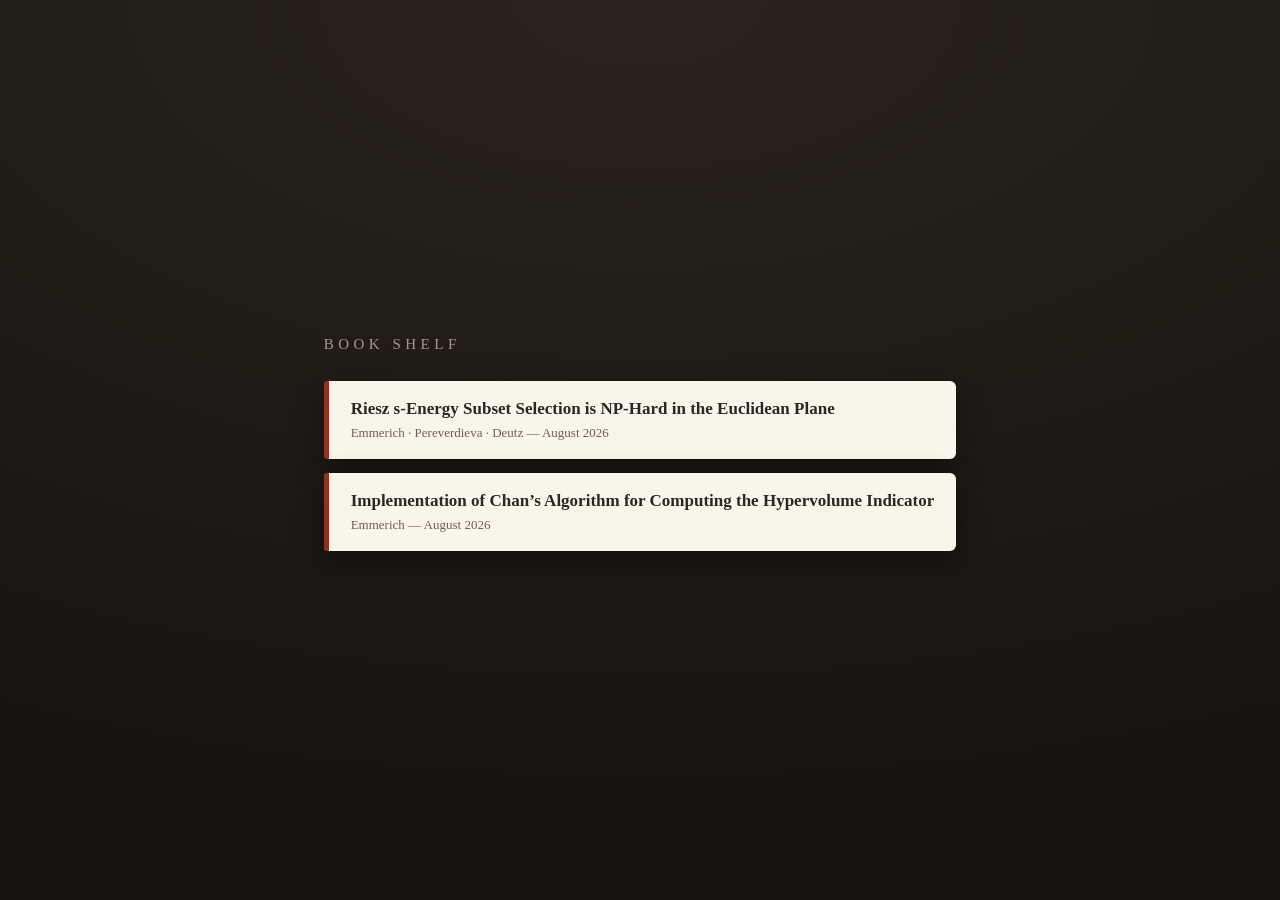
<file: Books/index.html>
<!doctype html>
<html lang="en">
<head>
<meta charset="utf-8">
<meta name="viewport" content="width=device-width,initial-scale=1">
<title>Book Shelf</title>
<style>
  body{margin:0;min-height:100vh;display:flex;align-items:center;justify-content:center;
    background:radial-gradient(120% 90% at 50% 0%,#2b241d,#171310);
    font-family:Georgia,"Times New Roman",serif;color:#e8ded0}
  .shelf{max-width:640px;padding:40px 24px}
  h1{font-weight:400;font-size:15px;letter-spacing:.3em;text-transform:uppercase;color:#a6998a;margin:0 0 28px}
  a.book{display:block;padding:18px 22px;margin-bottom:14px;text-decoration:none;
    background:#faf5ea;color:#2c2721;border-radius:3px 6px 6px 3px;
    border-left:5px solid #8f3222;box-shadow:0 10px 30px rgba(0,0,0,.45)}
  a.book:hover{transform:translateY(-2px);box-shadow:0 14px 36px rgba(0,0,0,.55)}
  a.book b{display:block;font-size:17px;margin-bottom:4px}
  a.book span{font-size:13px;color:#6a6055}
</style>
</head>
<body>
<div class="shelf">
  <h1>Book Shelf</h1>
  <a class="book" href="Emmerich%202026%20Riesz%20Planar%20NP-Hardness/emmerich-2026-riesz-planar_book.html">
    <b>Riesz s-Energy Subset Selection is NP-Hard in the Euclidean Plane</b>
    <span>Emmerich &middot; Pereverdieva &middot; Deutz &mdash; August 2026</span>
  </a>
  <a class="book" href="Emmerich%202026%20Chan%20Hypervolume/emmerich-2026-chan-hv_book.html">
    <b>Implementation of Chan&rsquo;s Algorithm for Computing the Hypervolume Indicator</b>
    <span>Emmerich &mdash; August 2026</span>
  </a>
</div>
</body>
</html>
</file>
